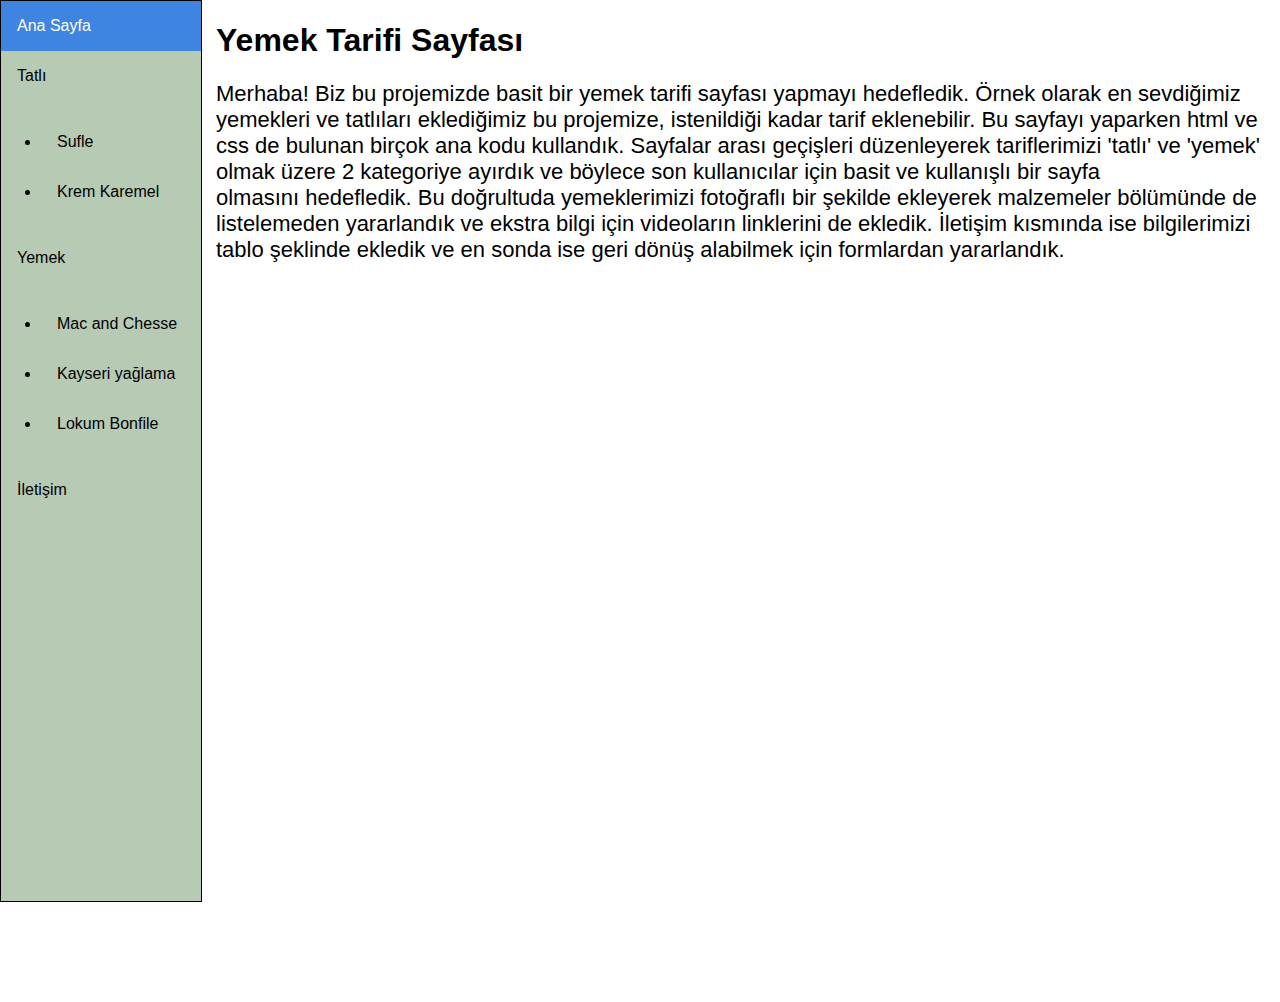
<file: WebFinal/WebFinal/Views/Home/index.html>
﻿<!DOCTYPE html>
<html>
<head>
    <meta charset="utf-8" />
    <title>Document</title>
    <link rel="stylesheet" href="index.css">
</head>
<body>

    <div class="sidebar">
        <a class="home" href="#">Ana Sayfa</a>
        <a href="#">Tatlı</a>
        <ul>
            <li><a href="../Tatli/Sufle/tatli.html">Sufle</a></li>
            <li><a href="../Tatli/Karamel/karamel.html">Krem Karemel</a></li>
        </ul>
        <a href="#">Yemek</a>
        <ul>
            <li><a href="../Yemek/Mac-and-Chesse/makarna.html">Mac and Chesse</a></li>
            <li><a href="../Yemek/Kayseri-yaglama/kayseri.html">Kayseri yağlama</a></li>
            <li><a href="../Yemek/Lokum-Bonfile/et.html">Lokum Bonfile</a></li>
        </ul>
        <a href="../Iletisim/iletisim.html">İletişim</a>
    </div>

    <div class="content">
        <h1>Yemek Tarifi Sayfası</h1>
        <p style="font-size: 22px;">
            Merhaba! Biz bu projemizde basit bir yemek tarifi sayfası yapmayı hedefledik. Örnek olarak en sevdiğimiz yemekleri ve tatlıları eklediğimiz bu projemize, istenildiği kadar tarif eklenebilir.
            Bu sayfayı yaparken html ve css de bulunan birçok ana kodu kullandık.
            Sayfalar arası geçişleri düzenleyerek tariflerimizi 'tatlı' ve 'yemek' olmak üzere 2 kategoriye ayırdık ve böylece son kullanıcılar için basit ve kullanışlı bir sayfa olmasını hedefledik.
            Bu doğrultuda yemeklerimizi fotoğraflı bir şekilde ekleyerek malzemeler bölümünde de listelemeden yararlandık ve ekstra bilgi için videoların linklerini de ekledik. 
            İletişim kısmında ise bilgilerimizi tablo şeklinde ekledik ve en sonda ise geri dönüş alabilmek için formlardan yararlandık.
        </p>

    </div>

</body>
</html>
</file>
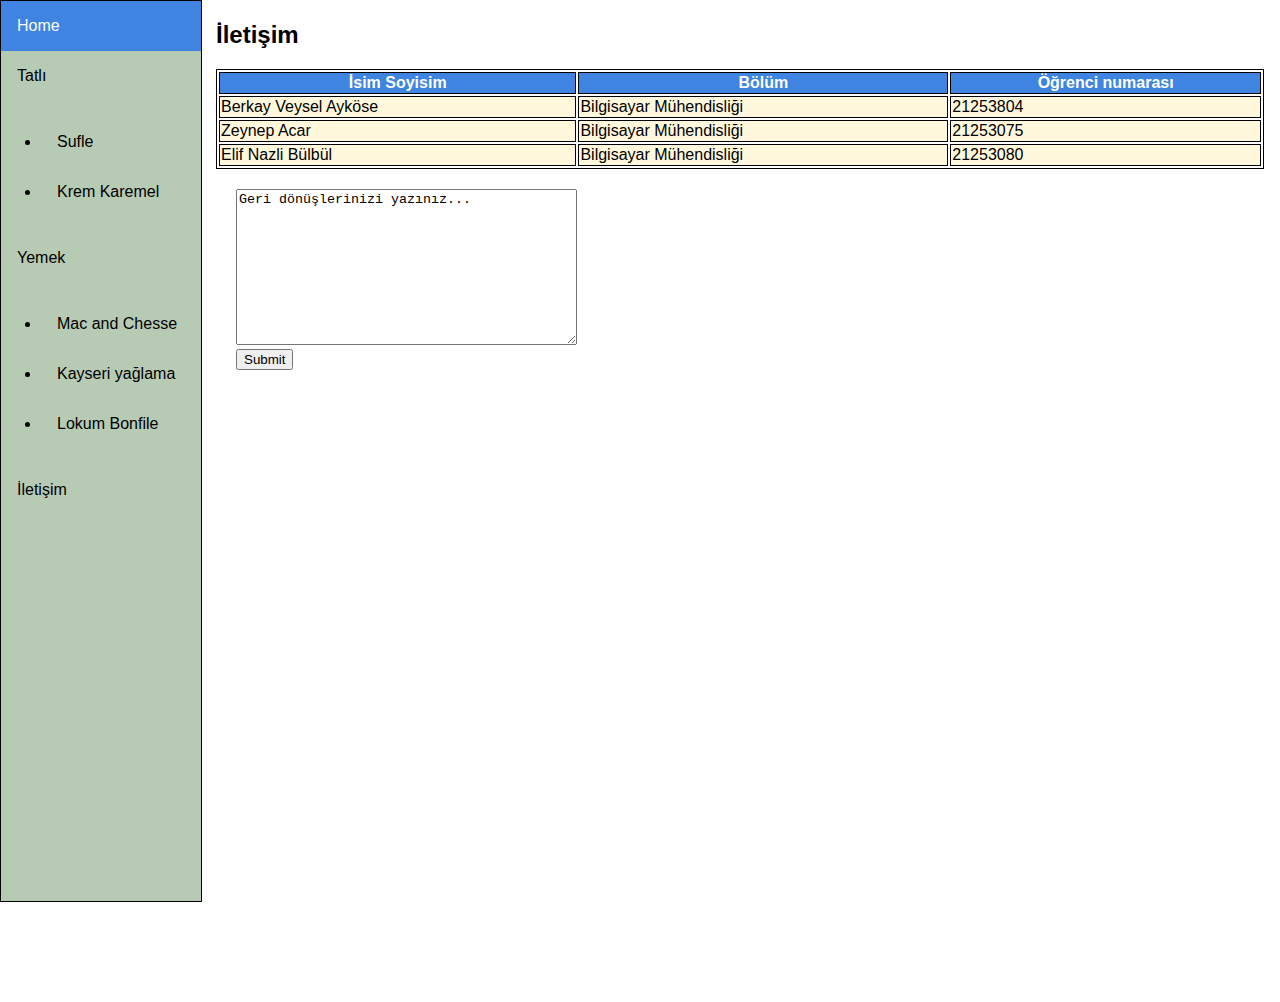
<file: WebFinal/WebFinal/Views/Iletisim/iletisim.html>
﻿<!DOCTYPE html>
<html>
<head>
    <meta charset="utf-8" />
    <title>iletisim</title>
    <link href="iletisim.css" rel="stylesheet" />
</head>
<body>

    <div class="sidebar">
        <a class="home" href="../Home/index.html">Home</a>
        <a href="#">Tatlı</a>
        <ul>
            <li><a href="../Tatli/Sufle/tatli.html">Sufle</a></li>
            <li><a href="../Tatli/Karamel/karamel.html">Krem Karemel</a></li>
        </ul>
        <a href="#">Yemek</a>
        <ul>
            <li><a href="../Yemek/Mac-and-Chesse/makarna.html">Mac and Chesse</a></li>
            <li><a href="../Yemek/Kayseri-yaglama/kayseri.html">Kayseri yağlama</a></li>
            <li><a href="../Yemek/Lokum-Bonfile/et.html">Lokum Bonfile</a></li>
        </ul>
        <a href="#">İletişim</a>
    </div>

    <div class="content">

        <h2>İletişim</h2>
        
        <div>
            <table style="width:100%">
                <tr>
                    <th>İsim Soyisim</th>
                    <th>Bölüm</th>
                    <th>Öğrenci numarası</th>
                </tr>
                <tr>
                    <td>Berkay Veysel Ayköse</td>
                    <td>Bilgisayar Mühendisliği</td>
                    <td>21253804</td>
                </tr>
                <tr>
                    <td>Zeynep Acar</td>
                    <td>Bilgisayar Mühendisliği</td>
                    <td>21253075</td>
                </tr>
                <tr>
                    <td>Elif Nazli Bülbül</td>
                    <td>Bilgisayar Mühendisliği</td>
                    <td>21253080</td>
                </tr>
            </table>
        </div>
        
        <div class="form">
            <form action="#">
                <textarea rows="10" cols="40">Geri dönüşlerinizi yazınız...</textarea>
                <br>
                <input type="submit">
            </form>
        </div>

    </div>

    
</body>
</html>
</file>
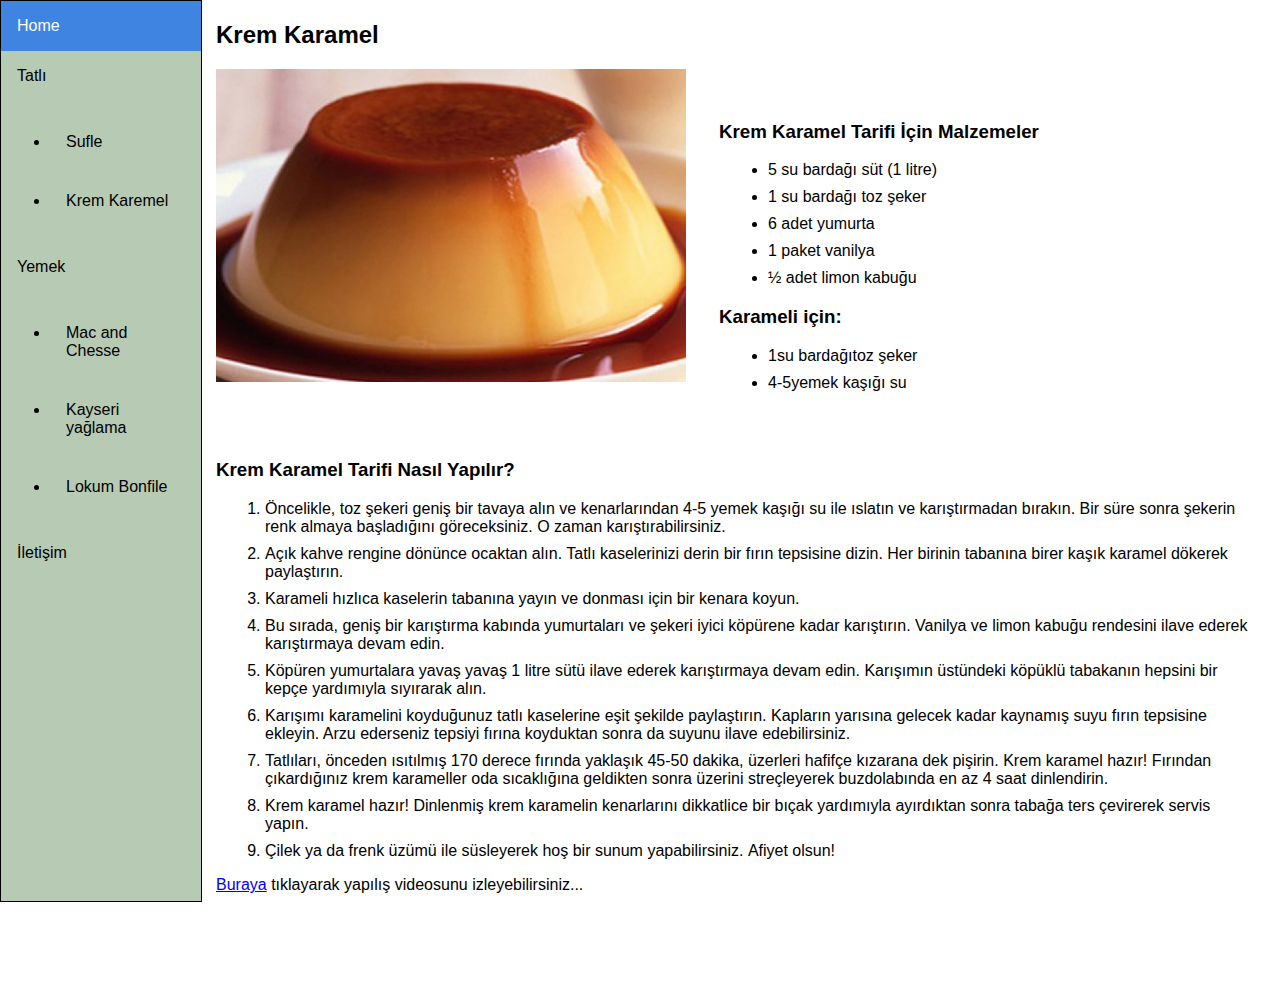
<file: WebFinal/WebFinal/Views/Tatli/Karamel/karamel.html>
﻿<!DOCTYPE html>
<html>
<head>
    <meta charset="utf-8" />
    <title>Krem Karamel</title>
    <link rel="stylesheet" href="karamel.css">
</head>
<body>

    <div class="sidebar">
        <a class="home" href="../../Home/index.html">Home</a>
        <a href="#">Tatlı</a>
        <ul>
            <li><a href="../Sufle/tatli.html">Sufle</a></li>
            <li><a href="#">Krem Karemel</a></li>
        </ul>
        <a href="#">Yemek</a>
        <ul>
            <li><a href="../../Yemek/Mac-and-Chesse/makarna.html">Mac and Chesse</a></li>
            <li><a href="../../Yemek/Kayseri-yaglama/kayseri.html">Kayseri yağlama</a></li>
            <li><a href="../../Yemek/Lokum-Bonfile/et.html">Lokum Bonfile</a></li>
        </ul>
        <a href="../../Iletisim/iletisim.html">İletişim</a>
    </div>

    <div class="content">
        <h2>Krem Karamel</h2>
        <div class="ust">
            <div>
                <img src="../../Images/karamel.jpg" alt="Krem-Karamel" />
            </div>
            <div class="malzeme">
                <h3>
                    Krem Karamel Tarifi İçin Malzemeler
                </h3>
                <ul>
                    <li>
                        5 su bardağı süt (1 litre)
                    </li>
                    <li>
                        1 su bardağı toz şeker
                    </li>
                    <li>
                        6 adet yumurta
                    </li>
                    <li>
                        1 paket vanilya
                    </li>
                    <li>
                        ½ adet limon kabuğu
                    </li>
                </ul>

                <h3>
                    Karameli için:
                </h3>
                <ul>
                    <li>
                        1su bardağıtoz şeker
                    </li>
                    <li>
                        4-5yemek kaşığı su
                    </li>
                </ul>

            </div>
        </div>

        <div>
            <h3>
                Krem Karamel Tarifi Nasıl Yapılır?
            </h3>
            <ul style="list-style-type:decimal;">
                <li>
                    Öncelikle, toz şekeri geniş bir tavaya alın ve kenarlarından 4-5 yemek kaşığı su ile ıslatın ve karıştırmadan bırakın. Bir süre sonra şekerin renk almaya başladığını göreceksiniz. O zaman karıştırabilirsiniz.
                </li>
                <li>
                    Açık kahve rengine dönünce ocaktan alın. Tatlı kaselerinizi derin bir fırın tepsisine dizin. Her birinin tabanına birer kaşık karamel dökerek paylaştırın.
                </li>
                <li>
                    Karameli hızlıca kaselerin tabanına yayın ve donması için bir kenara koyun.
                </li>
                <li>
                    Bu sırada, geniş bir karıştırma kabında yumurtaları ve şekeri iyici köpürene kadar karıştırın. Vanilya ve limon kabuğu rendesini ilave ederek karıştırmaya devam edin.
                </li>
                <li>
                    Köpüren yumurtalara yavaş yavaş 1 litre sütü ilave ederek karıştırmaya devam edin. Karışımın üstündeki köpüklü tabakanın hepsini bir kepçe yardımıyla sıyırarak alın.
                </li>
                <li>
                    Karışımı karamelini koyduğunuz tatlı kaselerine eşit şekilde paylaştırın. Kapların yarısına gelecek kadar kaynamış suyu fırın tepsisine ekleyin. Arzu ederseniz tepsiyi fırına koyduktan sonra da suyunu ilave edebilirsiniz.
                </li>
                <li>
                    Tatlıları, önceden ısıtılmış 170 derece fırında yaklaşık 45-50 dakika, üzerleri hafifçe kızarana dek pişirin. Krem karamel hazır! Fırından çıkardığınız krem karameller oda sıcaklığına geldikten sonra üzerini streçleyerek buzdolabında en az 4 saat dinlendirin.
                </li>
                <li>
                    Krem karamel hazır! Dinlenmiş krem karamelin kenarlarını dikkatlice bir bıçak yardımıyla ayırdıktan sonra tabağa ters çevirerek servis yapın.
                </li>
                <li>
                    Çilek ya da frenk üzümü ile süsleyerek hoş bir sunum yapabilirsiniz. Afiyet olsun!
                </li>
            </ul>
        </div>

        <p>
            <a href="https://youtu.be/B1wp9KxN8OI" target="_blank">Buraya</a> tıklayarak yapılış videosunu izleyebilirsiniz...
        </p>
    </div>

</body>
</html>
</file>
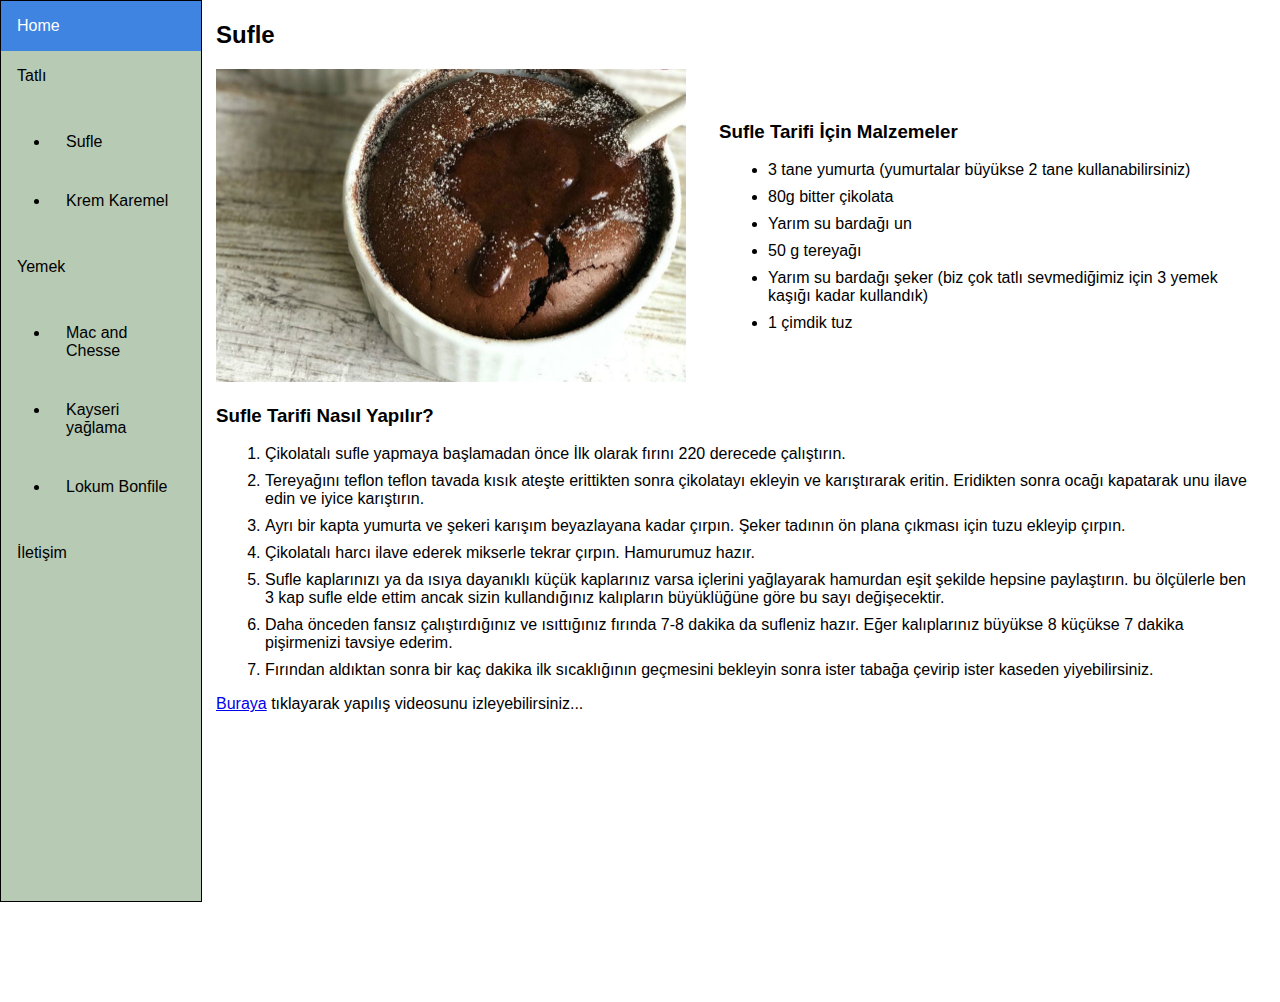
<file: WebFinal/WebFinal/Views/Tatli/Sufle/tatli.html>
﻿<!DOCTYPE html>
<html>
<head>
    <meta charset="utf-8" />
    <title>Sufle</title>
    <link rel="stylesheet" href="tatli.css">
</head>
<body>

    <div class="sidebar">
        <a class="home" href="../../Home/index.html">Home</a>
        <a href="#">Tatlı</a>
        <ul>
            <li><a href="#">Sufle</a></li>
            <li><a href="../Karamel/karamel.html">Krem Karemel</a></li>
        </ul>
        <a href="#">Yemek</a>
        <ul>
            <li><a href="../../Yemek/Mac-and-Chesse/makarna.html">Mac and Chesse</a></li>
            <li><a href="../../Yemek/Kayseri-yaglama/kayseri.html">Kayseri yağlama</a></li>
            <li><a href="../../Yemek/Lokum-Bonfile/et.html">Lokum Bonfile</a></li>
        </ul>
        <a href="../../Iletisim/iletisim.html">İletişim</a>
    </div>

    <div class="content">
        <h2>Sufle</h2>
        <div class="ust">
            <div>
                <img src="../../Images/sufle.jpg" alt="Sufle" />
            </div>
            <div class="malzeme">
                <h3>Sufle Tarifi İçin Malzemeler</h3>
                <ul>
                    <li>
                        3 tane yumurta (yumurtalar büyükse 2 tane kullanabilirsiniz)
                    </li>
                    <li>
                        80g bitter çikolata
                    </li>
                    <li>
                        Yarım su bardağı un
                    </li>
                    <li>
                        50 g tereyağı
                    </li>
                    <li>
                        Yarım su bardağı şeker (biz çok tatlı sevmediğimiz için 3 yemek kaşığı kadar kullandık)
                    </li>
                    <li>
                        1 çimdik tuz
                    </li>
                </ul>

            </div>
        </div>

        <div>
            <h3>
                Sufle Tarifi Nasıl Yapılır?
            </h3>
            <ul style="list-style-type:decimal;">
                <li>
                    Çikolatalı sufle yapmaya başlamadan önce İlk olarak fırını 220 derecede çalıştırın.
                </li>
                <li>
                    Tereyağını teflon teflon tavada kısık ateşte erittikten sonra çikolatayı ekleyin ve  karıştırarak eritin. Eridikten sonra ocağı kapatarak unu ilave edin ve iyice karıştırın.
                </li>
                <li>
                    Ayrı bir kapta yumurta ve şekeri karışım beyazlayana kadar çırpın. Şeker tadının ön plana çıkması için tuzu ekleyip çırpın.
                </li>
                <li>
                    Çikolatalı harcı ilave ederek mikserle tekrar çırpın. Hamurumuz hazır.
                </li>
                <li>
                    Sufle kaplarınızı ya da ısıya dayanıklı küçük kaplarınız varsa içlerini yağlayarak hamurdan eşit şekilde hepsine paylaştırın. bu ölçülerle ben 3 kap sufle elde ettim ancak sizin kullandığınız kalıpların büyüklüğüne göre bu sayı değişecektir.
                </li>
                <li>
                    Daha önceden fansız çalıştırdığınız ve ısıttığınız  fırında 7-8 dakika da sufleniz hazır. Eğer kalıplarınız büyükse 8 küçükse 7 dakika pişirmenizi tavsiye ederim.
                </li>
                <li>
                    Fırından aldıktan sonra bir kaç dakika ilk sıcaklığının geçmesini bekleyin sonra ister tabağa çevirip ister kaseden yiyebilirsiniz.
                </li>
            </ul>
        </div>

        <p>
            <a href="https://www.nefisyemektarifleri.com/sufle-tarifi/" target="_blank" >Buraya</a> tıklayarak yapılış videosunu izleyebilirsiniz...
        </p>
    </div>

</body>
</html>
</file>
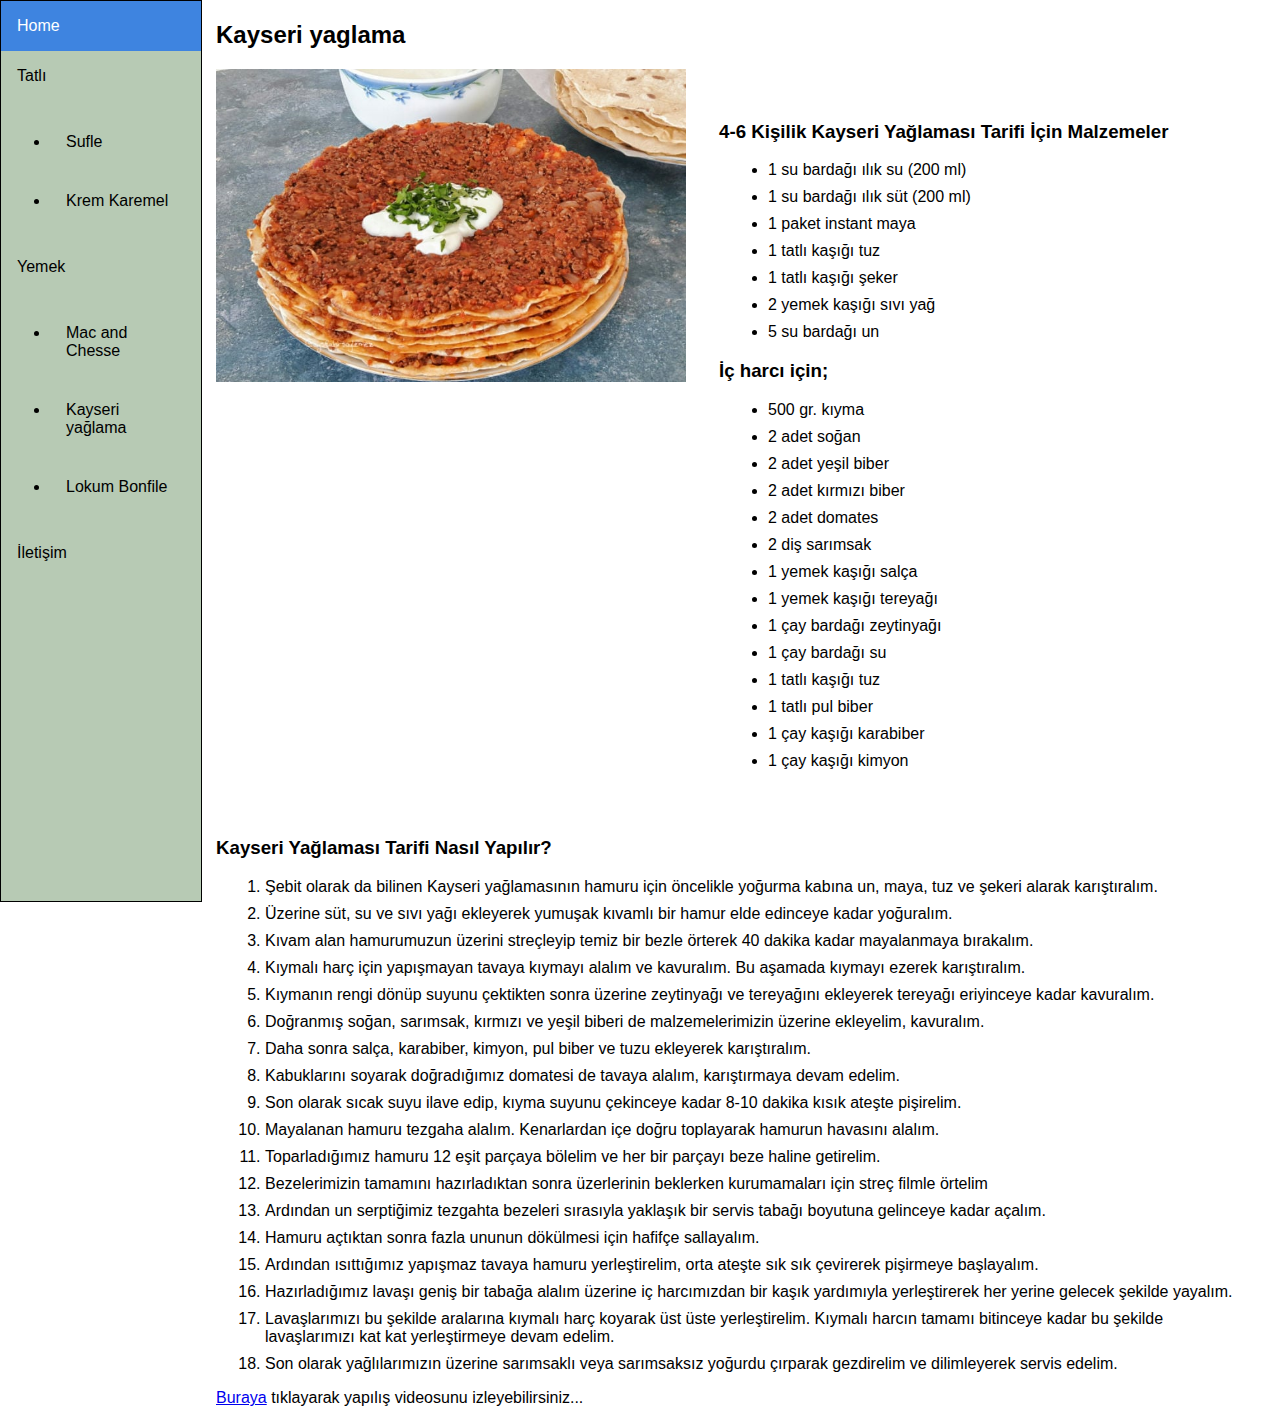
<file: WebFinal/WebFinal/Views/Yemek/Kayseri-yaglama/kayseri.html>
﻿<!DOCTYPE html>
<html>
<head>
    <meta charset="utf-8" />
    <title>Kayseri yaglama</title>
    <link rel="stylesheet" href="kayseri.css">
</head>
<body>

    <div class="sidebar">
        <a class="home" href="../../Home/index.html">Home</a>
        <a href="#">Tatlı</a>
        <ul>
            <li><a href="../../Tatli/Sufle/tatli.html">Sufle</a></li>
            <li><a href="../../Tatli/Karamel/karamel.html">Krem Karemel</a></li>
        </ul>
        <a href="#">Yemek</a>
        <ul>
            <li><a href="../Mac-and-Chesse/makarna.html">Mac and Chesse</a></li>
            <li><a href="#">Kayseri yağlama</a></li>
            <li><a href="../Lokum-Bonfile/et.html">Lokum Bonfile</a></li>
        </ul>
        <a href="../../Iletisim/iletisim.html">İletişim</a>
    </div>

    <div class="content">
        <h2>Kayseri yaglama</h2>
        <div class="ust">
            <div>
                <img src="../../Images/kayseri.jpg" alt="Kayseri yağlama" />
            </div>
            <div class="malzeme">
                <h3>
                    4-6 Kişilik Kayseri Yağlaması Tarifi İçin Malzemeler
                </h3>
                <ul>
                    <li>
                        1 su bardağı ılık su (200 ml)
                    </li>
                    <li>
                        1 su bardağı ılık süt (200 ml)
                    <li>
                        1 paket instant maya
                    </li>
                    <li>
                        1 tatlı kaşığı tuz
                    </li>
                    <li>
                        1 tatlı kaşığı şeker
                    </li>
                    <li>
                        2 yemek kaşığı sıvı yağ
                    </li>
                    <li>
                        5 su bardağı un
                    </li>
                </ul>

                <h3>
                    İç harcı için;
                </h3>
                <ul>
                    <li>
                        500 gr. kıyma
                    </li>
                    <li>
                        2 adet soğan
                    </li>
                    <li>
                        2 adet yeşil biber
                    </li>
                    <li>
                        2 adet kırmızı biber
                    </li>
                    <li>
                        2 adet domates
                    </li>
                    <li>
                        2 diş sarımsak
                    </li>
                    <li>
                        1 yemek kaşığı salça
                    </li>
                    <li>
                        1 yemek kaşığı tereyağı
                    </li>
                    <li>
                        1 çay bardağı zeytinyağı
                    </li>
                    <li>
                        1 çay bardağı su
                    </li>
                    <li>
                        1 tatlı kaşığı tuz
                    </li>
                    <li>
                        1 tatlı pul biber
                    </li>
                    <li>
                        1 çay kaşığı karabiber
                    </li>
                    <li>
                        1 çay kaşığı kimyon
                    </li>
                </ul>

            </div>
        </div>

        <div>
            <h3>
                Kayseri Yağlaması Tarifi Nasıl Yapılır?
            </h3>
            <ul style="list-style-type:decimal;">
                <li>
                    Şebit olarak da bilinen Kayseri yağlamasının hamuru için öncelikle yoğurma kabına un, maya, tuz ve şekeri alarak karıştıralım.
                </li>
                <li>
                    Üzerine süt, su ve sıvı yağı ekleyerek yumuşak kıvamlı bir hamur elde edinceye kadar yoğuralım.
                </li>
                <li>
                    Kıvam alan hamurumuzun üzerini streçleyip temiz bir bezle örterek 40 dakika kadar mayalanmaya bırakalım.
                </li>
                <li>
                    Kıymalı harç için yapışmayan tavaya kıymayı alalım ve kavuralım. Bu aşamada kıymayı ezerek karıştıralım.
                </li>
                <li>
                    Kıymanın rengi dönüp suyunu çektikten sonra üzerine zeytinyağı ve tereyağını ekleyerek tereyağı eriyinceye kadar kavuralım.
                </li>
                <li>
                    Doğranmış soğan, sarımsak, kırmızı ve yeşil biberi de malzemelerimizin üzerine ekleyelim, kavuralım.
                </li>
                <li>
                    Daha sonra salça, karabiber, kimyon, pul biber ve tuzu ekleyerek karıştıralım.
                </li>
                <li>
                    Kabuklarını soyarak doğradığımız domatesi de tavaya alalım, karıştırmaya devam edelim.
                </li>
                <li>
                    Son olarak sıcak suyu ilave edip, kıyma suyunu çekinceye kadar 8-10 dakika kısık ateşte pişirelim.
                </li>
                <li>
                    Mayalanan hamuru tezgaha alalım. Kenarlardan içe doğru toplayarak hamurun havasını alalım.
                </li>
                <li>
                    Toparladığımız hamuru 12 eşit parçaya bölelim ve her bir parçayı beze haline getirelim.
                </li>
                <li>
                    Bezelerimizin tamamını hazırladıktan sonra üzerlerinin beklerken kurumamaları için streç filmle örtelim
                </li>
                <li>
                    Ardından un serptiğimiz tezgahta bezeleri sırasıyla yaklaşık bir servis tabağı boyutuna gelinceye kadar açalım.
                </li>
                <li>
                    Hamuru açtıktan sonra fazla ununun dökülmesi için hafifçe sallayalım.
                </li>
                <li>
                    Ardından ısıttığımız yapışmaz tavaya hamuru yerleştirelim, orta ateşte sık sık çevirerek pişirmeye başlayalım.
                </li>
                <li>
                    Hazırladığımız lavaşı geniş bir tabağa alalım üzerine iç harcımızdan bir kaşık yardımıyla yerleştirerek her yerine gelecek şekilde yayalım.
                </li>
                <li>
                    Lavaşlarımızı bu şekilde aralarına kıymalı harç koyarak üst üste yerleştirelim. Kıymalı harcın tamamı bitinceye kadar bu şekilde lavaşlarımızı kat kat yerleştirmeye devam edelim.
                </li>
                <li>
                    Son olarak yağlılarımızın üzerine sarımsaklı veya sarımsaksız yoğurdu çırparak gezdirelim ve dilimleyerek servis edelim.
                </li>
            </ul>
        </div>

        <p>
            <a href="https://www.nefisyemektarifleri.com/video/kayseri-yaglamasi-tarifi/" target="_blank">Buraya</a> tıklayarak yapılış videosunu izleyebilirsiniz...
        </p>
    </div>

</body>
</html>
</file>
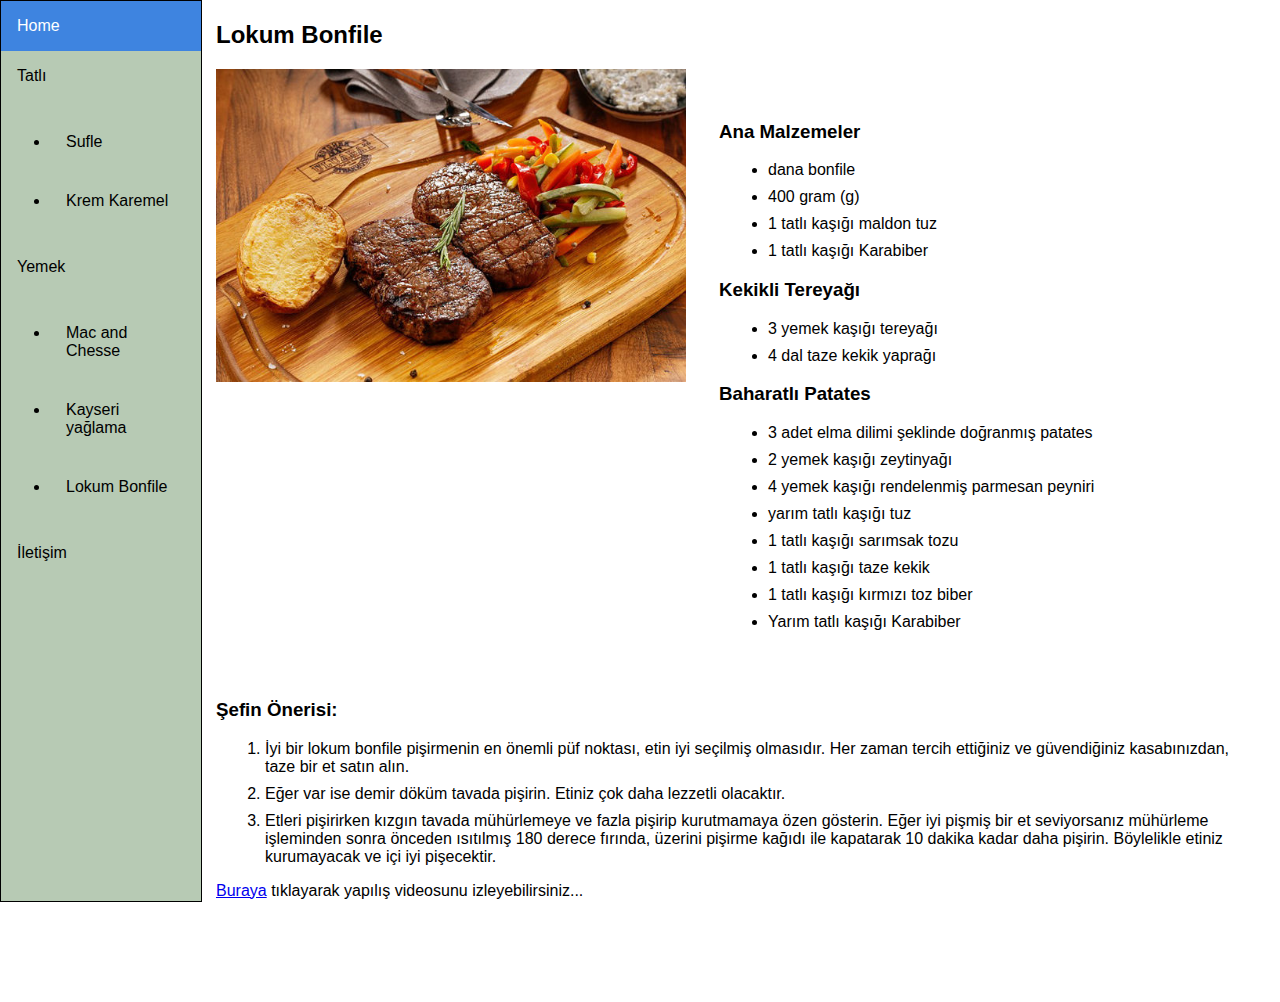
<file: WebFinal/WebFinal/Views/Yemek/Lokum-Bonfile/et.html>
﻿<!DOCTYPE html>
<html>
<head>
    <meta charset="utf-8" />
    <title>Lokum Bonfile</title>
    <link rel="stylesheet" href="et.css">
</head>
<body>

    <div class="sidebar">
        <a class="home" href="../../Home/index.html">Home</a>
        <a href="#">Tatlı</a>
        <ul>
            <li><a href="../../Tatli/Sufle/tatli.html">Sufle</a></li>
            <li><a href="../../Tatli/Karamel/karamel.html">Krem Karemel</a></li>
        </ul>
        <a href="#">Yemek</a>
        <ul>
            <li><a href="../Mac-and-Chesse/makarna.html">Mac and Chesse</a></li>
            <li><a href="../Kayseri-yaglama/kayseri.html">Kayseri yağlama</a></li>
            <li><a href="#">Lokum Bonfile</a></li>
        </ul>
        <a href="../../Iletisim/iletisim.html">İletişim</a>
    </div>

    <div class="content">
        <h2>Lokum Bonfile</h2>
        <div class="ust">
            <div>
                <img src="../../Images/et.jpg" alt="Lokum Bonfile" />
            </div>
            <div class="malzeme">
                <h3>
                    Ana Malzemeler
                </h3>
                <ul>
                    <li>
                        dana bonfile
                    </li>
                    <li>
                        400 gram (g)
                    </li>
                    <li>
                        1 tatlı kaşığı maldon tuz
                    </li>
                    <li>
                        1 tatlı kaşığı Karabiber
                    </li>
                </ul>

                <h3>
                    Kekikli Tereyağı
                </h3>
                <ul>
                    <li>
                        3 yemek kaşığı tereyağı
                    </li>
                    <li>
                        4 dal taze kekik yaprağı
                    </li>
                </ul>

                <h3>
                    Baharatlı Patates
                </h3>
                <ul>
                    <li>
                        3 adet elma dilimi şeklinde doğranmış patates
                    </li>
                    <li>
                        2 yemek kaşığı zeytinyağı
                    </li>
                    <li>
                        4 yemek kaşığı rendelenmiş parmesan peyniri
                    </li>
                    <li>
                        yarım tatlı kaşığı tuz
                    </li>
                    <li>
                        1 tatlı kaşığı sarımsak tozu
                    </li>
                    <li>
                        1 tatlı kaşığı taze kekik
                    </li>
                    <li>
                        1 tatlı kaşığı kırmızı toz biber
                    </li>
                    <li>
                        Yarım tatlı kaşığı Karabiber
                    </li>
                </ul>

            </div>
        </div>

        <div>
            <h3>
                Şefin Önerisi:
            </h3>
            <ul style="list-style-type:decimal;">
                <li>
                    İyi bir lokum bonfile pişirmenin en önemli püf noktası, etin iyi seçilmiş olmasıdır. Her zaman tercih ettiğiniz ve güvendiğiniz kasabınızdan, taze bir et satın alın.
                </li>
                <li>
                    Eğer var ise demir döküm tavada pişirin. Etiniz çok daha lezzetli olacaktır.
                </li>
                <li>
                    Etleri pişirirken kızgın tavada mühürlemeye ve fazla pişirip kurutmamaya özen gösterin. Eğer iyi pişmiş bir et seviyorsanız mühürleme işleminden sonra önceden ısıtılmış 180 derece fırında, üzerini pişirme kağıdı ile kapatarak 10 dakika kadar daha pişirin. Böylelikle etiniz kurumayacak ve içi iyi pişecektir.
                </li>
            </ul>
        </div>

        <p>
            <a href="https://www.youtube.com/watch?v=NDX2OCA8RkU&t=12s" target="_blank">Buraya</a> tıklayarak yapılış videosunu izleyebilirsiniz...
        </p>

    </div>

</body>
</html>
</file>
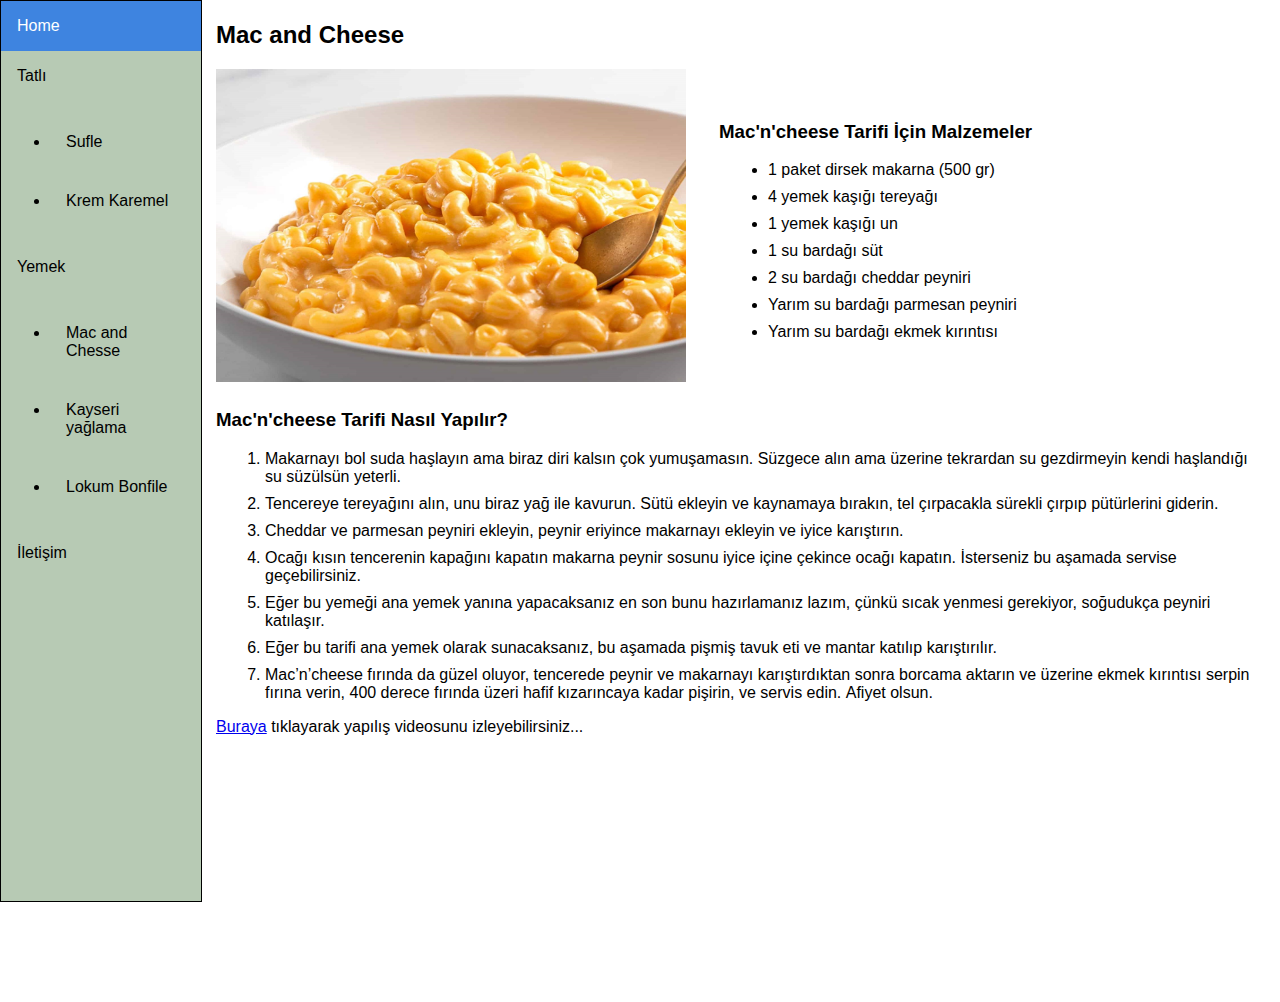
<file: WebFinal/WebFinal/Views/Yemek/Mac-and-Chesse/makarna.html>
﻿<!DOCTYPE html>
<html>
<head>
    <meta charset="utf-8" />
    <title>Mac and Cheese</title>
    <link rel="stylesheet" href="makarna.css">
</head>
<body>

    <div class="sidebar">
        <a class="home" href="../../Home/index.html">Home</a>
        <a href="#">Tatlı</a>
        <ul>
            <li><a href="../../Tatli/Sufle/tatli.html">Sufle</a></li>
            <li><a href="../../Tatli/Karamel/karamel.html">Krem Karemel</a></li>
        </ul>
        <a href="#">Yemek</a>
        <ul>
            <li><a href="#">Mac and Chesse</a></li>
            <li><a href="../Kayseri-yaglama/kayseri.html">Kayseri yağlama</a></li>
            <li><a href="../Lokum-Bonfile/et.html">Lokum Bonfile</a></li>
        </ul>
        <a href="../../Iletisim/iletisim.html">İletişim</a>
    </div>

    <div class="content">
        <h2>Mac and Cheese</h2>
        <div class="ust">
            <div>
                <img src="../../Images/makarna.jpg" alt="Mac and Chesse" />
            </div>
            <div class="malzeme">
                <h3>
                    Mac'n'cheese Tarifi İçin Malzemeler
                </h3>
                <ul>
                    <li>
                        1 paket dirsek makarna (500 gr)
                    </li>
                    <li>
                        4 yemek kaşığı tereyağı
                    </li>
                    <li>
                        1 yemek kaşığı un
                    </li>
                    <li>
                        1 su bardağı süt
                    </li>
                    <li>
                        2 su bardağı cheddar peyniri
                    </li>
                    <li>
                        Yarım su bardağı parmesan peyniri
                    </li>
                    <li>
                        Yarım su bardağı ekmek kırıntısı
                    </li>

                </ul>


            </div>
        </div>

        <div>
            <h3>
                Mac'n'cheese Tarifi Nasıl Yapılır?
            </h3>
            <ul style="list-style-type:decimal;">
                <li>
                    Makarnayı bol suda haşlayın ama biraz diri kalsın çok yumuşamasın. Süzgece alın ama üzerine tekrardan su gezdirmeyin kendi haşlandığı su süzülsün yeterli.
                </li>
                <li>
                    Tencereye tereyağını alın, unu biraz yağ ile kavurun. Sütü ekleyin ve kaynamaya bırakın, tel çırpacakla sürekli çırpıp pütürlerini giderin.
                </li>
                <li>
                    Cheddar ve parmesan peyniri ekleyin, peynir eriyince makarnayı ekleyin ve iyice karıştırın.
                </li>
                <li>
                    Ocağı kısın tencerenin kapağını kapatın makarna peynir sosunu iyice içine çekince ocağı kapatın. İsterseniz bu aşamada servise geçebilirsiniz.
                </li>
                <li>
                    Eğer bu yemeği ana yemek yanına yapacaksanız en son bunu hazırlamanız lazım, çünkü sıcak yenmesi gerekiyor, soğudukça peyniri katılaşır.
                </li>
                <li>
                    Eğer bu tarifi ana yemek olarak sunacaksanız, bu aşamada pişmiş tavuk eti ve mantar katılıp karıştırılır.
                </li>
                <li>
                    Mac’n’cheese fırında da güzel oluyor, tencerede peynir ve makarnayı karıştırdıktan sonra borcama aktarın ve üzerine ekmek kırıntısı serpin fırına verin, 400 derece fırında üzeri hafif kızarıncaya kadar pişirin, ve servis edin. Afiyet olsun.
                </li>

            </ul>
        </div>

        <p>
            <a href="https://www.youtube.com/watch?v=PXmluupmIvQ" target="_blank">Buraya</a> tıklayarak yapılış videosunu izleyebilirsiniz...
        </p>

    </div>

</body>
</html>
</file>
<file: WebFinal/WebFinal/Views/Home/index.css>
﻿body {
    margin: 0;
    font-family: "Lato", sans-serif;
}

.sidebar {
    margin: 0;
    padding: 0;
    width: 200px;
    background-color: #B7CAB4;
    position: fixed;
    height: 100%;
    overflow: auto;
    border: black 1px solid;
}

    .sidebar a {
        display: block;
        color: black;
        padding: 16px;
        text-decoration: none;
    }

        .sidebar a.home {
            background-color: #3e84e0;
            color: white;
        }

        .sidebar a:hover {
            background-color: #555;
            color: white;
        }

div.content {
    margin-left: 200px;
    padding: 1px 16px;
    height: 1000px;
}
</file>
<file: WebFinal/WebFinal/Views/Iletisim/iletisim.css>
﻿body {
    margin: 0;
    font-family: "Lato", sans-serif;
}

.sidebar {
    margin: 0;
    padding: 0;
    width: 200px;
    background-color: #B7CAB4;
    position: fixed;
    height: 100%;
    overflow: auto;
    border: black 1px solid;
}

.sidebar a {
    display: block;
    color: black;
     padding: 16px;
    text-decoration: none;
}

.sidebar a.home {
    background-color: #3e84e0;
    color: white;
}

.sidebar a:hover {
    background-color: #555;
    color: white;
}

div.content {
    margin-left: 200px;
    padding: 1px 16px;
    height: 1000px;
}

table, th, td {
    border: 1px solid black;
}

table tr th {
    background-color: #3e84e0;
    color: white;
}

table tr td {
    background-color: #fff8dc;
}

.form{
    margin:20px;
}
</file>
<file: WebFinal/WebFinal/Views/Tatli/Karamel/karamel.css>
﻿body {
    margin: 0;
    font-family: "Lato", sans-serif;
}

.sidebar {
    margin: 0;
    padding: 0;
    width: 200px;
    background-color: #B7CAB4;
    position: fixed;
    height: 100%;
    overflow: auto;
    border: black 1px solid;
}

    .sidebar a {
        display: block;
        color: black;
        padding: 16px;
        text-decoration: none;
    }

        .sidebar a.home {
            background-color: #3e84e0;
            color: white;
        }

        .sidebar a:hover {
            background-color: #555;
            color: white;
        }

div.content {
    margin-left: 200px;
    padding: 1px 16px;
    height: 1000px;
}

img {
    width: 470px;
    height: 313px;
}

.ust {
    display: flex;
    flex-direction: row;
}

.malzeme {
    margin: 33px;
}

ul li {
    margin: 9px;
}
</file>
<file: WebFinal/WebFinal/Views/Tatli/Sufle/tatli.css>
﻿body {
    margin: 0;
    font-family: "Lato", sans-serif;
}

.sidebar {
    margin: 0;
    padding: 0;
    width: 200px;
    background-color: #B7CAB4;
    position: fixed;
    height: 100%;
    overflow: auto;
    border: black 1px solid;
}

.sidebar a {
    display: block;
    color: black;
    padding: 16px;
    text-decoration: none;
}

.sidebar a.home {
     background-color: #3e84e0;
     color: white;
}

.sidebar a:hover {
    background-color: #555;
    color: white;
}

div.content {
    margin-left: 200px;
    padding: 1px 16px;
    height: 1000px;
}

img {
    width: 470px;
    height: 313px;
}

.ust{
    display: flex;
    flex-direction:row;
}

.malzeme{
        margin:33px;
}

ul li{
    margin:9px;
}
</file>
<file: WebFinal/WebFinal/Views/Yemek/Kayseri-yaglama/kayseri.css>
﻿body {
    margin: 0;
    font-family: "Lato", sans-serif;
}

.sidebar {
    margin: 0;
    padding: 0;
    width: 200px;
    background-color: #B7CAB4;
    position: fixed;
    height: 100%;
    overflow: auto;
    border: black 1px solid;
}

    .sidebar a {
        display: block;
        color: black;
        padding: 16px;
        text-decoration: none;
    }

        .sidebar a.home {
            background-color: #3e84e0;
            color: white;
        }

        .sidebar a:hover {
            background-color: #555;
            color: white;
        }

div.content {
    margin-left: 200px;
    padding: 1px 16px;
    height: 1000px;
}

img {
    width: 470px;
    height: 313px;
}

.ust {
    display: flex;
    flex-direction: row;
}

.malzeme {
    margin: 33px;
}

ul li {
    margin: 9px;
}
</file>
<file: WebFinal/WebFinal/Views/Yemek/Lokum-Bonfile/et.css>
﻿body {
    margin: 0;
    font-family: "Lato", sans-serif;
}

.sidebar {
    margin: 0;
    padding: 0;
    width: 200px;
    background-color: #B7CAB4;
    position: fixed;
    height: 100%;
    overflow: auto;
    border: black 1px solid;
}

    .sidebar a {
        display: block;
        color: black;
        padding: 16px;
        text-decoration: none;
    }

        .sidebar a.home {
            background-color: #3e84e0;
            color: white;
        }

        .sidebar a:hover {
            background-color: #555;
            color: white;
        }

div.content {
    margin-left: 200px;
    padding: 1px 16px;
    height: 1000px;
}

img {
    width: 470px;
    height: 313px;
}

.ust {
    display: flex;
    flex-direction: row;
}

.malzeme {
    margin: 33px;
}

ul li {
    margin: 9px;
}
</file>
<file: WebFinal/WebFinal/Views/Yemek/Mac-and-Chesse/makarna.css>
﻿body {
    margin: 0;
    font-family: "Lato", sans-serif;
}

.sidebar {
    margin: 0;
    padding: 0;
    width: 200px;
    background-color: #B7CAB4;
    position: fixed;
    height: 100%;
    overflow: auto;
    border: black 1px solid;
}

    .sidebar a {
        display: block;
        color: black;
        padding: 16px;
        text-decoration: none;
    }

        .sidebar a.home {
            background-color: #3e84e0;
            color: white;
        }

        .sidebar a:hover {
            background-color: #555;
            color: white;
        }

div.content {
    margin-left: 200px;
    padding: 1px 16px;
    height: 1000px;
}

img {
    width: 470px;
    height: 313px;
}

.ust {
    display: flex;
    flex-direction: row;
}

.malzeme {
    margin: 33px;
}

ul li {
    margin: 9px;
}
</file>
